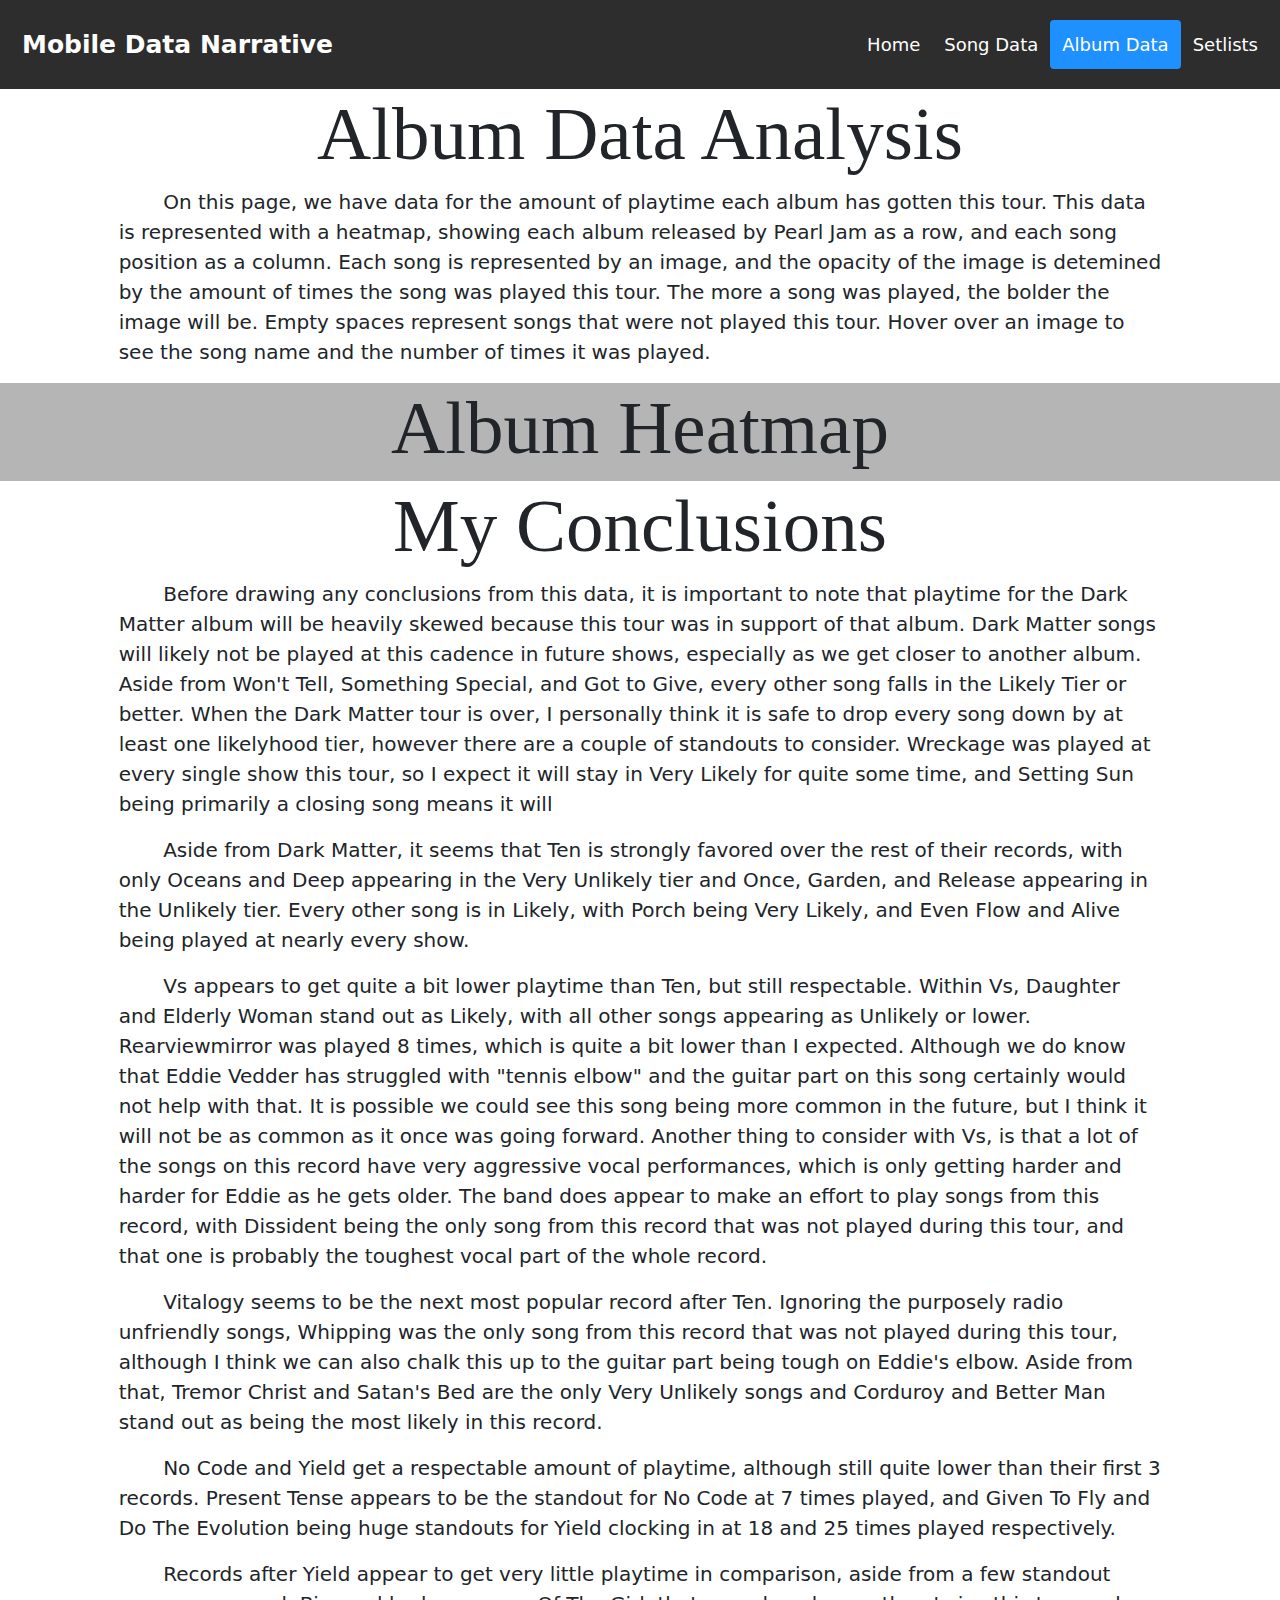
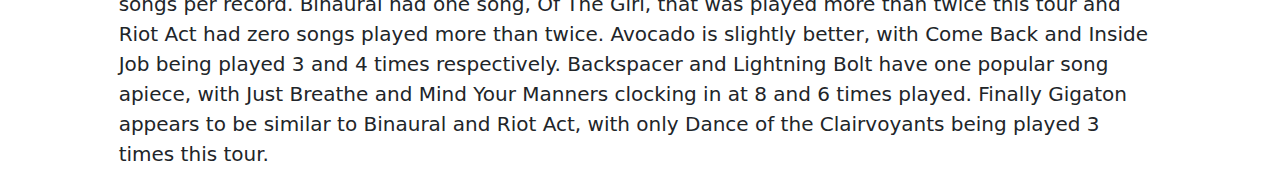
<file: index3.html>
<html>

<head>
    <title>Mobile Data Narrative - Page 3</title>
    <link rel="stylesheet" href="style.css">
    <meta charset="utf-8">
    <script src="https://d3js.org/d3.v4.js"></script>
    <script src="https://d3js.org/d3-scale-chromatic.v1.min.js"></script>
    <link href="https://cdn.jsdelivr.net/npm/bootstrap@5.3.3/dist/css/bootstrap.min.css" rel="stylesheet"
        integrity="sha384-QWTKZyjpPEjISv5WaRU9OFeRpok6YctnYmDr5pNlyT2bRjXh0JMhjY6hW+ALEwIH" crossorigin="anonymous">
    <script src="https://cdn.jsdelivr.net/npm/bootstrap@5.3.3/dist/js/bootstrap.bundle.min.js"
        integrity="sha384-YvpcrYf0tY3lHB60NNkmXc5s9fDVZLESaAA55NDzOxhy9GkcIdslK1eN7N6jIeHz" crossorigin="anonymous">
        </script>
    <meta name='viewport' content='width=device-width, initial-scale=1.0'>
</head>

<body>
    <div class="header">
        <a href="index.html" class="logo">Mobile Data Narrative</a>
        <div class="header-right">
            <a href="index.html">Home</a>
            <a href="react.html">Song Data</a>
            <a class="active" href="index3.html">Album Data</a>
            <a href="Mobile Narrative Data HTML.htm">Setlists</a>
        </div>
    </div>

    <div class="container-fluid">
        <div class="row">
            <div class="col-md-12">
                <h1 class="bigtitle">Album Data Analysis</h1>
            </div>
        </div>
        <div class="row">
            <div class="col-md-1"></div>
            <div class="col-md-10">
                <p>&nbsp; &nbsp; &nbsp; &nbsp;On this page, we have data for the amount of playtime each album has gotten this tour.
                    This data is represented with a heatmap, showing each album released by Pearl Jam as a row, and each song position as a column.
                    Each song is represented by an image, and the opacity of the image is detemined by the amount of times the song was played this tour.
                    The more a song was played, the bolder the image will be. Empty spaces represent songs that were not played this tour. Hover over 
                    an image to see the song name and the number of times it was played.
                </p>
            </div>
            <div class="col-md-1"></div>
        </div>
    </div>

    <div class="container-fluid graphbackground">
        <div class="row">
            <div class="col-md-12">
                <h1 class="bigtitle">Album Heatmap</h1>
            </div>
        </div>
    </div>

    <div class="overflow-x-auto graphbackground" id="album_heatmap"></div>
    <script>

        // set the dimensions and margins of the graph
        var margin = { top: 25, right: 25, bottom: 100, left: 150 },
            width = 1200 - margin.left - margin.right,
            height = 1200 - margin.top - margin.bottom;

        // append the svg object to the body of the page
        var svg = d3.select("#album_heatmap")
            .append("svg")
            .attr("width", width + margin.left + margin.right)
            .attr("height", height + margin.top + margin.bottom)
            .append("g")
            .attr("transform",
                "translate(" + margin.left + "," + margin.top + ")")
        //.attr("align", "center");

        //Read the data
        d3.csv("https://raw.githubusercontent.com/paytoneross/Mobile-Data-Narrative/refs/heads/main/data.json", function (data) {

            // Labels of row and columns -> unique identifier of the column called 'group' and 'variable'
            var myGroups = d3.map(data, function (d) { return d.position; }).keys() //position / x axis / group
            var myVars = d3.map(data, function (d) { return d.album; }).keys() //album / y axis / variable

            // Build X scales and axis:
            var x = d3.scaleBand()
                .range([0, width])
                .domain(myGroups)
                .padding(0.05);
            svg.append("g")
                .style("font-size", 18)
                .attr("transform", "translate(0," + height + ")")
                .call(d3.axisBottom(x).tickSize(0))
                .select(".domain").remove()
            svg.append("text")
                .style("font-size", 35)
                .attr("text-anchor", "end")
                .attr("x", width - 440)
                .attr("y", height + 60)
                .text("Song Position")

            // Build Y scales and axis:
            var y = d3.scaleBand()
                .range([height, 0])
                .domain(myVars)
                .padding(0.05);
            svg.append("g")
                .style("font-size", 15)
                .call(d3.axisLeft(y).tickSize(0))
                .select(".domain").remove()
            svg.append("text")
                .style("font-size", 35)
                .attr("text-anchor", "end")
                .attr("transform", "rotate(-90)")
                .attr("y", -100)
                .attr("x", -450)
                .text("Albums")

            // create a tooltip
            var tooltip = d3.select("#album_heatmap")
                .append("div")
                .style("opacity", 0)
                .attr("class", "tooltip")
                .style("position", "absolute")
                .style("background-color", "white")
                .style("border", "solid")
                .style("border-width", "2px")
                .style("border-radius", "5px")
                .style("padding", "5px")

            // Three function that change the tooltip when user hover / move / leave a cell
            var mouseover = function (d) {
                tooltip
                    .style("opacity", 1)
                d3.select(this)
                    .style("stroke", "black")
                    .style("opacity", 1)
            }
            var mousemove = function (d) {
                tooltip
                    //<br> to start a new line
                    .html("Song Name: " + d.name + "<br>" + "Number of times played: " + d.count) //count / value
                    //.style("left", (d3.mouse(this)[0] + 70) + "px")
                    //.style("top", (d3.mouse(this)[1]) + "px")
                    .style("left", (d3.event.pageX + 10) + "px") // Add small offset to avoid overlap
                    .style("top", (d3.event.pageY + 10) + "px")
                    .style("text-align", "center")
            }
            var mouseleave = function (d) {
                tooltip
                    .style("opacity", 0)
                d3.select(this)
                    .style("stroke", "none")
                    .style("opacity", function (d) { return (d.count / 30) }) //count / value
            }

            svg.selectAll()
                .data(data, function (d) { return d.position + ':' + d.album; })
                .enter()
                .append("image")
                .attr("x", function (d) { return x(d.position) }) //position / x axis / group
                .attr("y", function (d) { return y(d.album) }) //album / y axis / variable
                .attr("width", x.bandwidth())
                .attr("height", y.bandwidth())
                .attr("xlink:href", function (d) { return d.image })
                //.style("opacity", function (d) { return (d.count / (d3.max(data, d => d.count))) })
                .style("opacity", function (d) { return (d.count / 30) })
                //.attr("fake", d => console.log((d.count / (d3.max(data, d => d.count)))))
                .on("mouseover", mouseover)
                .on("mousemove", mousemove)
                .on("mouseleave", mouseleave)
        })

        // Add title to graph
        // svg.append("text")
        //     .attr("x", 0)
        //     .attr("y", -50)
        //     .attr("text-anchor", "center")
        //     .style("font-size", "30px")
        //     .text("Songs By Album:");

        // // Add subtitle to graph
        // svg.append("text")
        //     .attr("x", 0)
        //     .attr("y", -20)
        //     .attr("text-anchor", "center")
        //     .style("font-size", "18px")
        //     .style("fill", "black")
        //     .style("max-width", 400)
        //     .text("Show dates between 5/4/24 and 9/29/24");
    </script>

    <div class="container-fluid">
        <div class="row">
            <h1 class="bigtitle">My Conclusions</h1>
        </div>
        <div class="row">
            <div class="col-md-1"></div>
            <div class="col-md-10">
                <p>&nbsp; &nbsp; &nbsp; &nbsp;Before drawing any conclusions from this data, it is important to note
                    that playtime for
                    the Dark Matter album will be heavily skewed because this tour was in support of that album.
                    Dark Matter songs will likely not be played at this cadence in future shows, especially as we get
                    closer to another album.
                    Aside from Won't Tell, Something Special, and Got to Give, every other song falls in the Likely Tier
                    or better. When the Dark Matter
                    tour is over, I personally think it is safe to drop every song down by at least one likelyhood tier,
                    however there are a couple of
                    standouts to consider. Wreckage was played at every single show this tour, so I expect it will stay
                    in Very Likely for quite some time,
                    and Setting Sun being primarily a closing song means it will
                </p>
                <p>&nbsp; &nbsp; &nbsp; &nbsp;Aside from Dark Matter, it seems that Ten is strongly favored over the rest of 
                    their records, with only Oceans and Deep appearing
                    in the Very Unlikely tier and Once, Garden, and Release appearing in the Unlikely tier. Every other
                    song is in Likely, with
                    Porch being Very Likely, and Even Flow and Alive being played at nearly every show.
                </p>
                <p>&nbsp; &nbsp; &nbsp; &nbsp;Vs appears to get quite a bit lower playtime than Ten, but still
                    respectable. Within Vs, Daughter and Elderly Woman stand out as Likely, with
                    all other songs appearing as Unlikely or lower. Rearviewmirror was played 8 times, which is quite a
                    bit lower than I expected.
                    Although we do know that Eddie Vedder has struggled with "tennis elbow" and the guitar part on this
                    song certainly would not help with that.
                    It is possible we could see this song being more common in the future, but I think it will not be as
                    common as it once was going forward.
                    Another thing to consider with Vs, is that a lot of the songs on this record have very aggressive
                    vocal performances, which is only getting
                    harder and harder for Eddie as he gets older. The band does appear to make an effort to play songs
                    from this record, with Dissident being the only
                    song from this record that was not played during this tour, and that one is probably the toughest
                    vocal part of the whole record.
                </p>
                <p>&nbsp; &nbsp; &nbsp; &nbsp;Vitalogy seems to be the next most popular record after Ten. Ignoring the
                    purposely radio unfriendly songs, Whipping was the only
                    song from this record that was not played during this tour, although I think we can also chalk this
                    up to the guitar part being tough on Eddie's elbow.
                    Aside from that, Tremor Christ and Satan's Bed are the only Very Unlikely songs and Corduroy and
                    Better Man stand out as being the most likely in this record.
                </p>
                <p>&nbsp; &nbsp; &nbsp; &nbsp;No Code and Yield get a respectable amount of playtime, although still
                    quite lower than their first 3 records. Present Tense
                    appears to be the standout for No Code at 7 times played, and Given To Fly and Do The Evolution
                    being huge standouts for Yield clocking in at
                    18 and 25 times played respectively.
                </p>
                <p>&nbsp; &nbsp; &nbsp; &nbsp;Records after Yield appear to get very little playtime in comparison,
                    aside from a few standout songs per record.
                    Binaural had one song, Of The Girl, that was played more than twice this tour and Riot Act had zero
                    songs played more than twice.
                    Avocado is slightly better, with Come Back and Inside Job being played 3 and 4 times respectively.
                    Backspacer and Lightning Bolt have one
                    popular song apiece, with Just Breathe and Mind Your Manners clocking in at 8 and 6 times played.
                    Finally Gigaton appears to be similar
                    to Binaural and Riot Act, with only Dance of the Clairvoyants being played 3 times this tour.
                </p>
            </div>
            <div class="col-md-1"></div>
        </div>
    </div>

</body>

</html>
</file>
<file: style.css>
body {
    margin: 0;
    padding: 0;
    overflow-x: hidden;
    font-family: Verdana, Geneva, Tahoma, sans-serif;
    background-color: #c7c7c7;
}

h1 {
    font-family: fantasy;
    font-size: 150px;
    text-align: center;
}

p {
    font-size: 20px;
    text-align: left;
}

.bigtitle
{
    font-size: 75px;
}

.mainpagediv
{
    display: flex;
    justify-content: center;
    align-items: center;
}

.mainpageimage
{
    width: 100%;
    height: auto;
    object-fit: cover;
}

.pjbackground {
    background-image: url('https://cms.kerrang.com/images/2024/04/_1200x630_crop_center-center_82_none/PEARL-JAM-WEB-SLEEVE-2024.jpg?mtime=1713173715');
    background-repeat: no-repeat;
    background-size: cover;
    background-position-x: center;
}

.graphbackground {
    background-color: #b5b5b5;
    text-align: center;
}

.songtable
{
    font-size: 13px;
}

.youtube-video {
    aspect-ratio: 16/9;
    width: 100%;
}

.youtuberow 
{
    display: flex;
    justify-content: center;
}

.header {
    overflow: hidden;
    background-color: #2d2d2d;
    padding: 20px 10px;
}

.header a {
    float: left;
    color: white;
    text-align: center;
    padding: 12px;
    text-decoration: none;
    font-size: 18px;
    line-height: 25px;
    border-radius: 4px;
}

.header a.logo {
    font-size: 25px;
    font-weight: bold;
}

.header a:hover {
    background-color: #ddd;
    color: white;
}

.header a.active {
    background-color: dodgerblue;
    color: white;
}

.header-right {
    float: right;
}

@media screen and (max-width: 500px) {
    .header a {
        float: none;
        display: block;
        text-align: left;
    }

    .header-right {
        float: none;
    }
}
.node:hover{
    stroke-width: 7px !important;
    opacity: 1 !important;
}
#titleanim
{
    position: relative;
    animation-name: title;
    animation-duration: 2s;
    animation-timing-function: ease-in-out;
}
@keyframes title
{
    0% {left: 40%;}
    75% {left:40%;}
    100% {left:0%;}
}
.legendborder
{
    border: 2px solid black;
    border-radius: 10px;
    padding: 10px;
    margin: 10px;
}
.redcircle
{
    color: #dc4949;
    font-size: 50px;
}
.bluecircle
{
    color: #568ec5;
    font-size: 50px;
}
.greencircle
{
    color: #5ba35b;
    font-size: 50px;
}
.purplecircle
{
    color: #935491;
    font-size: 50px;
}
#content-frame {
    height: 1000px; /* Adjust height minus the tab strip */
}
#tab-strip {
    height: 17px;
}
</file>
